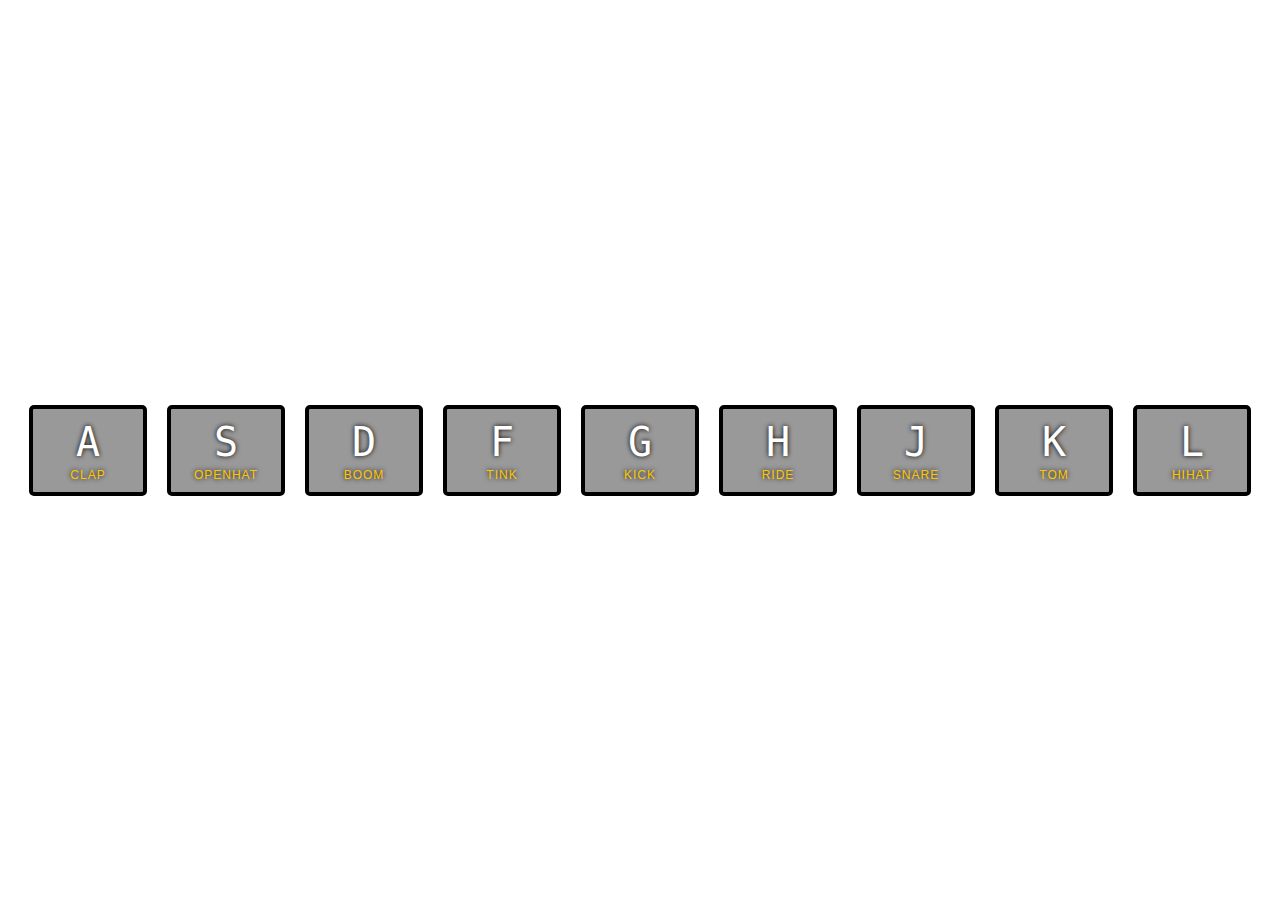
<file: 01 - JavaScript Drum Kit/index.html>
<!DOCTYPE html>
<html lang="en">
<head>
  <meta charset="UTF-8">
  <title>JS Drum Kit</title>
  <link rel="stylesheet" href="style.css">
</head>
<body>


  <div class="keys">
    <div data-key="65" class="key">
      <kbd>A</kbd>
      <span class="sound">clap</span>
    </div>
    <div data-key="83" class="key">
      <kbd>S</kbd>
      <span class="sound">openhat</span>
    </div>
    <div data-key="68" class="key">
      <kbd>D</kbd>
      <span class="sound">boom</span>
    </div>
    <div data-key="70" class="key">
      <kbd>F</kbd>
      <span class="sound">tink</span>
    </div>
    <div data-key="71" class="key">
      <kbd>G</kbd>
      <span class="sound">kick</span>
    </div>
    <div data-key="72" class="key">
      <kbd>H</kbd>
      <span class="sound">ride</span>
    </div>
    <div data-key="74" class="key">
      <kbd>J</kbd>
      <span class="sound">snare</span>
    </div>
    <div data-key="75" class="key">
      <kbd>K</kbd>
      <span class="sound">tom</span>
    </div>
    <div data-key="76" class="key">
      <kbd>L</kbd>
      <span class="sound">hihat</span>
    </div>
  </div>

  <audio data-key="65" src="sounds/clap.wav"></audio>
  <audio data-key="83" src="sounds/openhat.wav"></audio>
  <audio data-key="68" src="sounds/boom.wav"></audio>
  <audio data-key="70" src="sounds/tink.wav"></audio>
  <audio data-key="71" src="sounds/kick.wav"></audio>
  <audio data-key="72" src="sounds/ride.wav"></audio>
  <audio data-key="74" src="sounds/snare.wav"></audio>
  <audio data-key="75" src="sounds/tom.wav"></audio>
  <audio data-key="76" src="sounds/hihat.wav"></audio>

<script>
  window.addEventListener('keydown', (e) => {
    const audio = document.querySelector(`audio[data-key='${e.keyCode}']`)
    const key = document.querySelector(`.key[data-key='${e.keyCode}']`)
    if (!audio) return
    audio.currentTime = 0;
    audio.play()
    key.classList.add('playing')
  })

  const keys = document.querySelectorAll('.key')
  keys.forEach(key => key.addEventListener('transitionend', (e) => {
    if (e.propertyName !== 'transform') return
    e.target.classList.remove('playing')
  }))
</script>


</body>
</html>
</file>
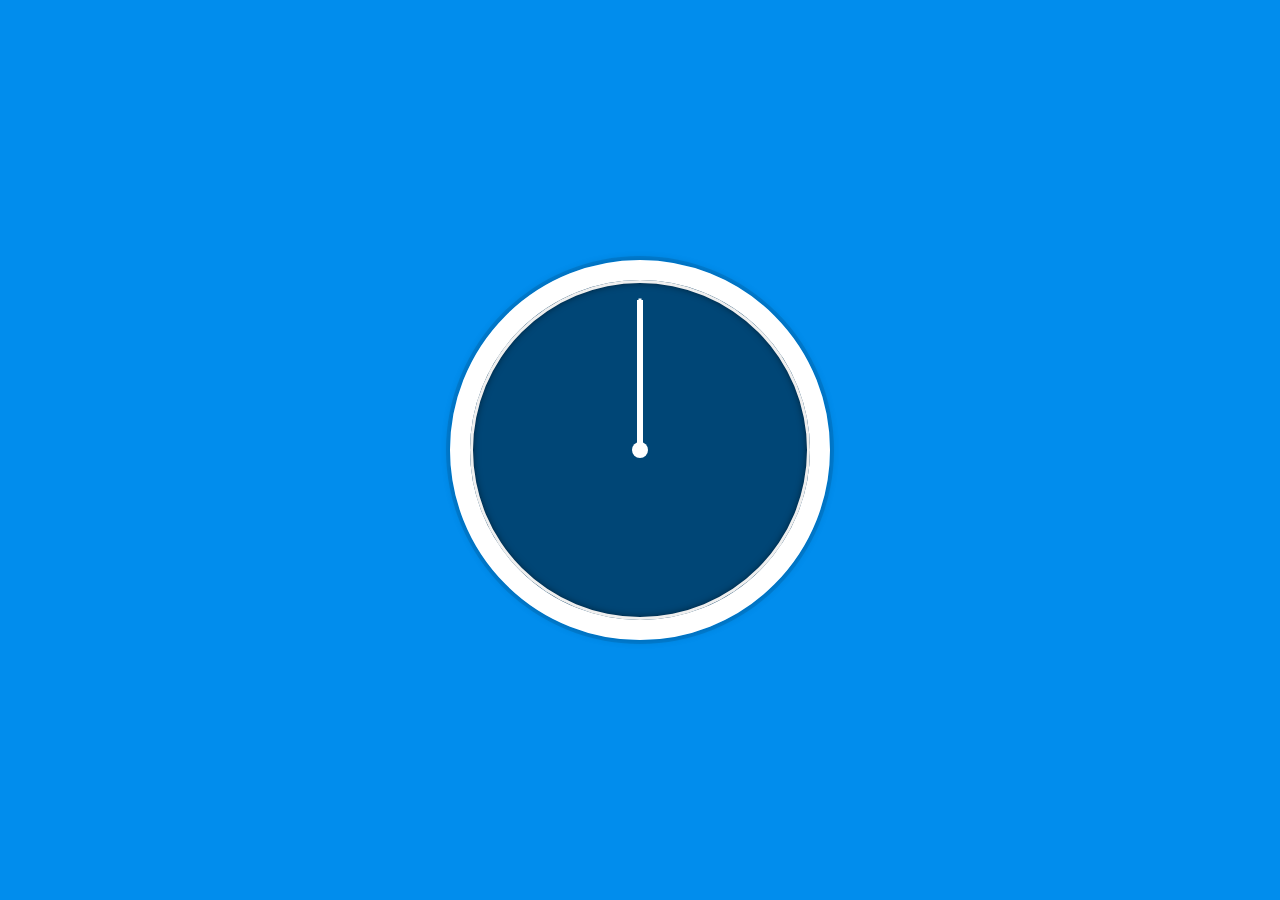
<file: 02 - JS and CSS Clock/index.html>
<!DOCTYPE html>
<html lang="en">

<head>
  <meta charset="UTF-8">
  <title>JS + CSS Clock</title>
</head>

<body>


  <div class="clock">
    <div class="clock-face">
      <div class="middle"></div>
      <div class="hand hour-hand"></div>
      <div class="hand min-hand"></div>
      <div class="hand second-hand"></div>
    </div>
  </div>


  <style>
    html {
      background: #018DED url(https://unsplash.it/1500/1000?image=807&grayscale);
      background-size: cover;
      font-family: 'helvetica neue';
      text-align: center;
      font-size: 10px;
    }

    body {
      margin: 0;
      font-size: 2rem;
      display: flex;
      flex: 1;
      min-height: 100vh;
      align-items: center;
    }

    .clock {
      width: 30rem;
      height: 30rem;
      border: 20px solid white;
      border-radius: 50%;
      margin: 50px auto;
      position: relative;
      padding: 2rem;
      background: rgba(0, 0, 0, 0.5);
      box-shadow:
        0 0 0 4px rgba(0, 0, 0, 0.1),
        inset 0 0 0 3px #EFEFEF,
        inset 0 0 10px black,
        0 0 10px rgba(0, 0, 0, 0.2);
    }

    .clock-face {
      position: relative;
      width: 100%;
      height: 100%;
      /* account for the height of the clock hands */
      transform: translateY(-3px);
    }

    .middle {
      width: 16px;
      height: 16px;
      background: white;
      border-radius: 50%;
      position: absolute;
      top: calc(50% - 5px);
      left: calc(50% - 8px);
    }

    .hand {
      width: 50%;
      height: 6px;
      background: white;
      position: absolute;
      top: 50%;
      transform-origin: 100%;
      transform: rotate(90deg);
      transition: all 0.05s;
      transition-timing-function: cubic-bezier(.1, 2.5, .5, .1);
    }

    .no-transition {
      transition: none;
    }

    /* Shorten the hour hand, and adjust position */
    .hour-hand {
      width: 35%;
      margin-left: 15%;
    }

    /* Make second hand thinner */
    .second-hand {
      height: 3px;
    }
  </style>

  <script>

    const secondHand = document.querySelector('.second-hand')
    const minHand = document.querySelector('.min-hand')
    const hourHand = document.querySelector('.hour-hand')

    setInterval(() => {
      const now = new Date()

      const seconds = now.getSeconds()
      const secondsDegrees = ((seconds / 60) * 360) + 90
      secondHand.style.transform = `rotate(${secondsDegrees}deg)`

      const mins = now.getMinutes()
      const minsDegrees = ((mins / 60) * 360) + 90
      minHand.style.transform = `rotate(${minsDegrees}deg)`

      const hours = now.getHours()
      const hoursDegrees = ((hours / 12) * 360) + 90
      hourHand.style.transform = `rotate(${hoursDegrees}deg)`

      // Fix clock 'rewind' at 0 seconds 
      seconds === 0 ? secondHand.classList.add('no-transition') : secondHand.classList.remove('no-transition')

    }, 1000)

  </script>
</body>

</html>
</file>
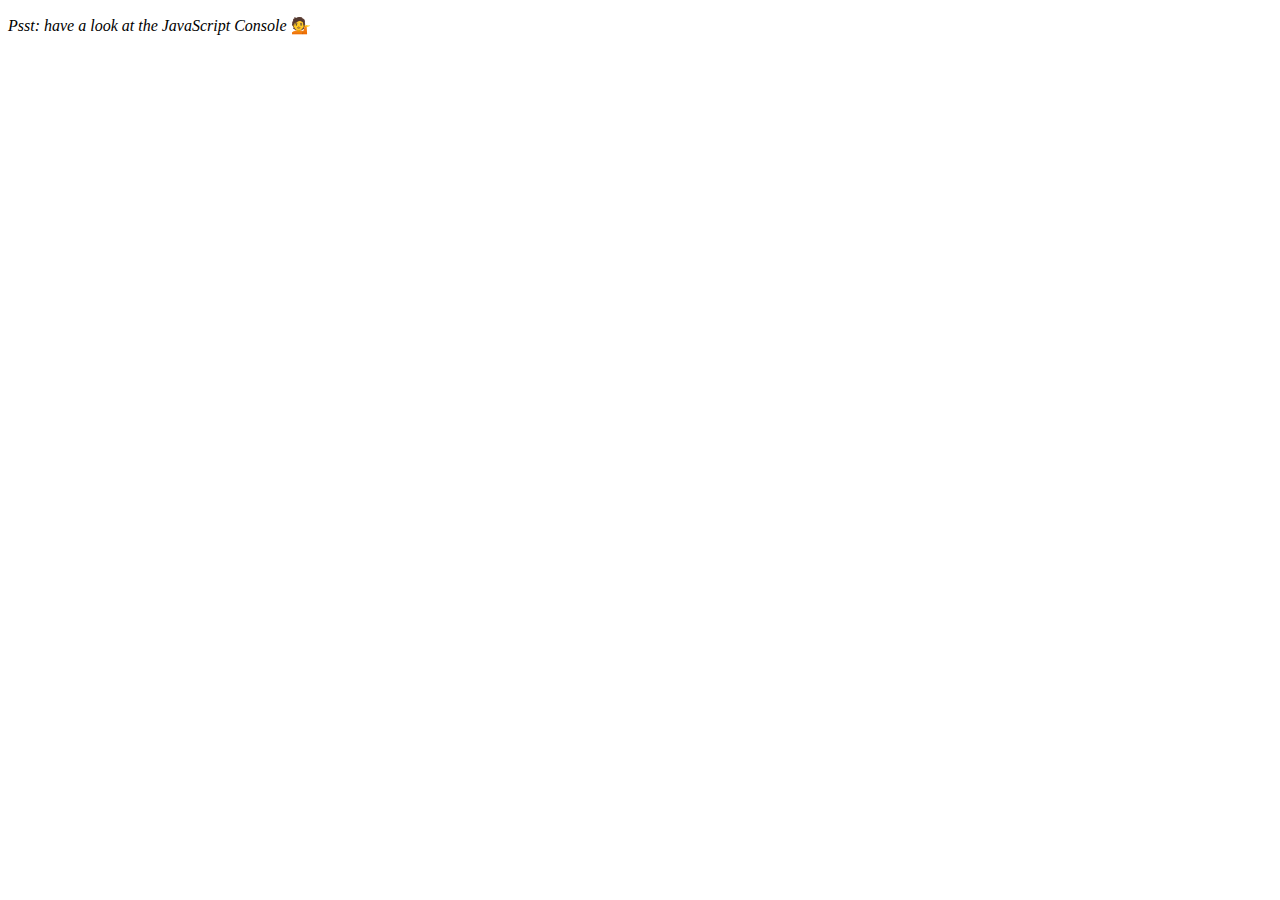
<file: 04 - Array Cardio Day 1/index.html>
<!DOCTYPE html>
<html lang="en">
<head>
  <meta charset="UTF-8">
  <title>Array Cardio 💪</title>
</head>
<body>
  <p><em>Psst: have a look at the JavaScript Console</em> 💁</p>
  <script>
    // Get your shorts on - this is an array workout!
    // ## Array Cardio Day 1

    // Some data we can work with

    const inventors = [
      { first: 'Albert', last: 'Einstein', year: 1879, passed: 1955 },
      { first: 'Isaac', last: 'Newton', year: 1643, passed: 1727 },
      { first: 'Galileo', last: 'Galilei', year: 1564, passed: 1642 },
      { first: 'Marie', last: 'Curie', year: 1867, passed: 1934 },
      { first: 'Johannes', last: 'Kepler', year: 1571, passed: 1630 },
      { first: 'Nicolaus', last: 'Copernicus', year: 1473, passed: 1543 },
      { first: 'Max', last: 'Planck', year: 1858, passed: 1947 },
      { first: 'Katherine', last: 'Blodgett', year: 1898, passed: 1979 },
      { first: 'Ada', last: 'Lovelace', year: 1815, passed: 1852 },
      { first: 'Sarah E.', last: 'Goode', year: 1855, passed: 1905 },
      { first: 'Lise', last: 'Meitner', year: 1878, passed: 1968 },
      { first: 'Hanna', last: 'Hammarström', year: 1829, passed: 1909 }
    ];

    const people = [
      'Bernhard, Sandra', 'Bethea, Erin', 'Becker, Carl', 'Bentsen, Lloyd', 'Beckett, Samuel', 'Blake, William', 'Berger, Ric', 'Beddoes, Mick', 'Beethoven, Ludwig',
      'Belloc, Hilaire', 'Begin, Menachem', 'Bellow, Saul', 'Benchley, Robert', 'Blair, Robert', 'Benenson, Peter', 'Benjamin, Walter', 'Berlin, Irving',
      'Benn, Tony', 'Benson, Leana', 'Bent, Silas', 'Berle, Milton', 'Berry, Halle', 'Biko, Steve', 'Beck, Glenn', 'Bergman, Ingmar', 'Black, Elk', 'Berio, Luciano',
      'Berne, Eric', 'Berra, Yogi', 'Berry, Wendell', 'Bevan, Aneurin', 'Ben-Gurion, David', 'Bevel, Ken', 'Biden, Joseph', 'Bennington, Chester', 'Bierce, Ambrose',
      'Billings, Josh', 'Birrell, Augustine', 'Blair, Tony', 'Beecher, Henry', 'Biondo, Frank'
    ];
    
    // Array.prototype.filter()
    // 1. Filter the list of inventors for those who were born in the 1500's
   const inventorsFiltered = inventors.filter(inventor => inventor.year >= 1500 && inventor.year < 1600)
   console.log(inventorsFiltered)

    // Array.prototype.map()
    // 2. Give us an array of the inventors first and last names
    const inventorsMapped = inventors.map(inventor => inventor.first + ' ' + inventor.last)
    console.log(inventorsMapped)

    // Array.prototype.sort()
    // 3. Sort the inventors by birthdate, oldest to youngest
    const inventorsSorted = inventors.sort((a,b) => a.year > b.year ? 1 : -1)
    console.table(inventorsSorted)

    // Array.prototype.reduce()
    // 4. How many years did all the inventors live all together?
    const inventorsReduced = inventors.reduce((acc, cur) => {
      return acc + (cur.passed - cur.year)
    }, 0)
    console.log(inventorsReduced)

    // 5. Sort the inventors by years lived
    const inventorsLived = inventors.sort((a,b) => {
      const prev = a.passed - a.year
      const cur = b.passed - b.year
      return prev > cur ? 1 : -1
    })
    console.table(inventorsLived)

    // 6. create a list of Boulevards in Paris that contain 'de' anywhere in the name
    // https://en.wikipedia.org/wiki/Category:Boulevards_in_Paris

    // const links = [...document.querySelectorAll('.mw-category a')]
    // const de = links.map(link => link.textContent).filter(street => street.includes(' de '))
    // console.log(de)

    // 7. sort Exercise
    // Sort the people alphabetically by last name
    const peopleAlphabetical = people.sort()
    console.log(peopleAlphabetical)

    // 8. Reduce Exercise
    // Sum up the instances of each of these
    const data = ['car', 'car', 'truck', 'truck', 'bike', 'walk', 'car', 'van', 'bike', 'walk', 'car', 'van', 'car', 'truck' ];

    const vehicles = data.reduce((total, vehicle) => {
      if (!total[vehicle]) {
        total[vehicle] = 0
      }
      total[vehicle]++
      return total
    }, {})

    console.log(vehicles)

  </script>
</body>
</html>
</file>
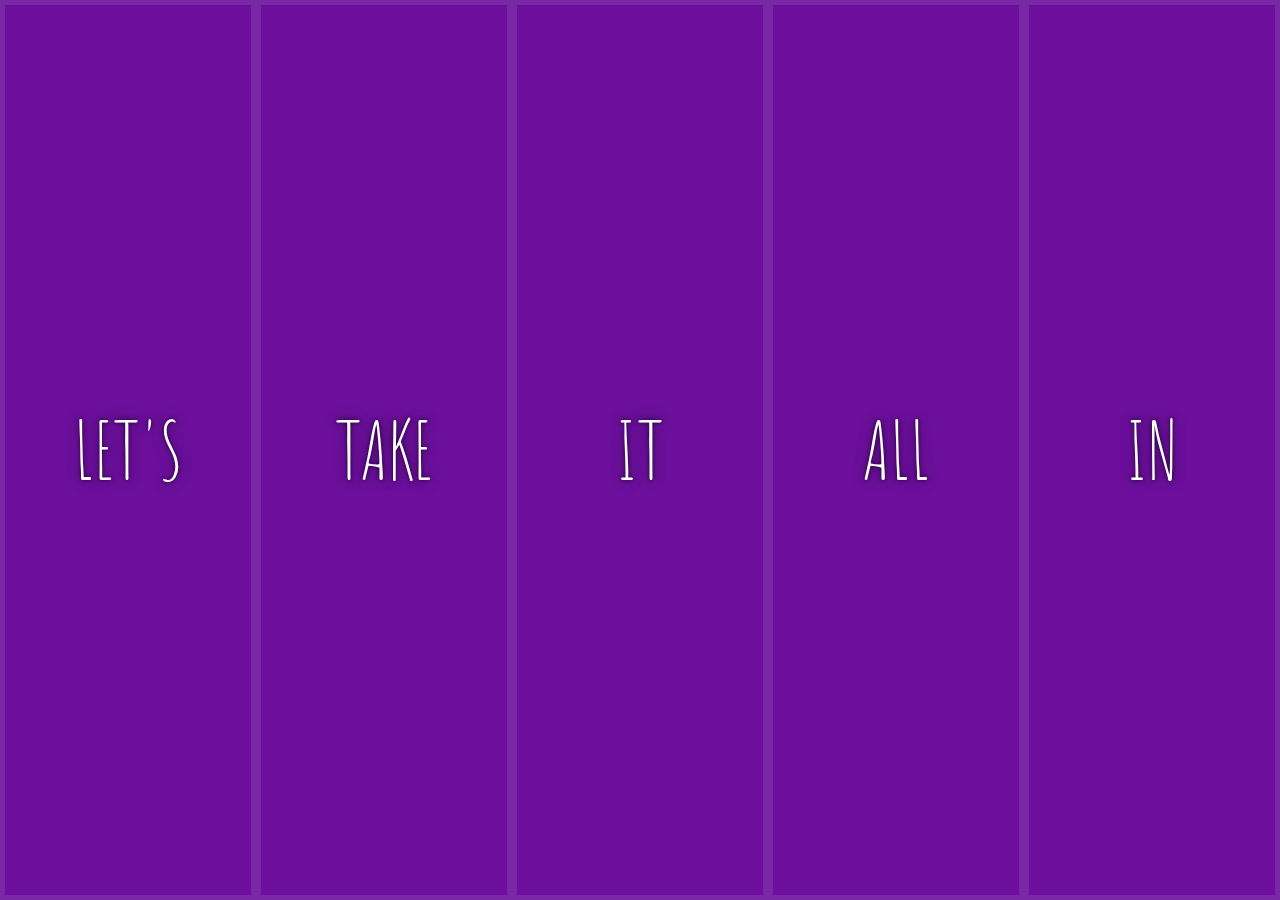
<file: 05 - Flex Panel Gallery/index.html>
<!DOCTYPE html>
<html lang="en">
<head>
  <meta charset="UTF-8">
  <title>Flex Panels 💪</title>
  <link href='https://fonts.googleapis.com/css?family=Amatic+SC' rel='stylesheet' type='text/css'>
</head>
<body>
  <style>
    html {
      box-sizing: border-box;
      background: #ffc600;
      font-family: 'helvetica neue';
      font-size: 20px;
      font-weight: 200;
    }
    
    body {
      margin: 0;
    }
    
    *, *:before, *:after {
      box-sizing: inherit;
    }

    .panels {
      min-height: 100vh;
      overflow: hidden;
      display: flex;
    }

    .panel {
      background: #6B0F9C;
      box-shadow: inset 0 0 0 5px rgba(255,255,255,0.1);
      color: white;
      cursor: pointer;
      text-align: center;
      align-items: center;
      /* Safari transitionend event.propertyName === flex */
      /* Chrome + FF transitionend event.propertyName === flex-grow */
      transition:
        font-size 0.7s cubic-bezier(0.61,-0.19, 0.7,-0.11),
        flex 0.7s cubic-bezier(0.61,-0.19, 0.7,-0.11),
        background 0.2s;
      font-size: 20px;
      background-size: cover;
      background-position: center;
      flex: 1;
      justify-content: center;
      align-items: center;
      display: flex;
      flex-direction: column;
    }

    .panel1 { background-image:url(https://source.unsplash.com/gYl-UtwNg_I/1500x1500); }
    .panel2 { background-image:url(https://source.unsplash.com/rFKUFzjPYiQ/1500x1500); }
    .panel3 { background-image:url(https://images.unsplash.com/photo-1465188162913-8fb5709d6d57?ixlib=rb-0.3.5&q=80&fm=jpg&crop=faces&cs=tinysrgb&w=1500&h=1500&fit=crop&s=967e8a713a4e395260793fc8c802901d); }
    .panel4 { background-image:url(https://source.unsplash.com/ITjiVXcwVng/1500x1500); }
    .panel5 { background-image:url(https://source.unsplash.com/3MNzGlQM7qs/1500x1500); }

    /* Flex Children */
    .panel > * {
      margin: 0;
      width: 100%;
      transition: transform 0.5s;
      flex: 1 0 auto;
      display: flex;
      justify-content: center;
      align-items: center;
    }

    .panel > *:first-child { transform: translateY(-100%); }
    .panel.open-active > *:first-child { transform: translateY(0); }
    .panel > *:last-child { transform: translateY(100%); }
    .panel.open-active > *:last-child { transform: translateY(0); }

    .panel p {
      text-transform: uppercase;
      font-family: 'Amatic SC', cursive;
      text-shadow: 0 0 4px rgba(0, 0, 0, 0.72), 0 0 14px rgba(0, 0, 0, 0.45);
      font-size: 2em;
    }
    
    .panel p:nth-child(2) {
      font-size: 4em;
    }

    .panel.open {
      flex:5;
      font-size: 40px;
    }

  </style>


  <div class="panels">
    <div class="panel panel1">
      <p>Hey</p>
      <p>Let's</p>
      <p>Dance</p>
    </div>
    <div class="panel panel2">
      <p>Give</p>
      <p>Take</p>
      <p>Receive</p>
    </div>
    <div class="panel panel3">
      <p>Experience</p>
      <p>It</p>
      <p>Today</p>
    </div>
    <div class="panel panel4">
      <p>Give</p>
      <p>All</p>
      <p>You can</p>
    </div>
    <div class="panel panel5">
      <p>Life</p>
      <p>In</p>
      <p>Motion</p>
    </div>
  </div>

  <script>
    const panels = document.querySelectorAll('.panel')

    panels.forEach(panel => panel.addEventListener('click', () => {
      panel.classList.toggle('open')
    }))

    panels.forEach(panel => panel.addEventListener('transitionend', (e) => {
      if(e.propertyName.includes('flex')) {
        panel.classList.toggle('open-active')
      }
    }))

  </script>



</body>
</html>
</file>
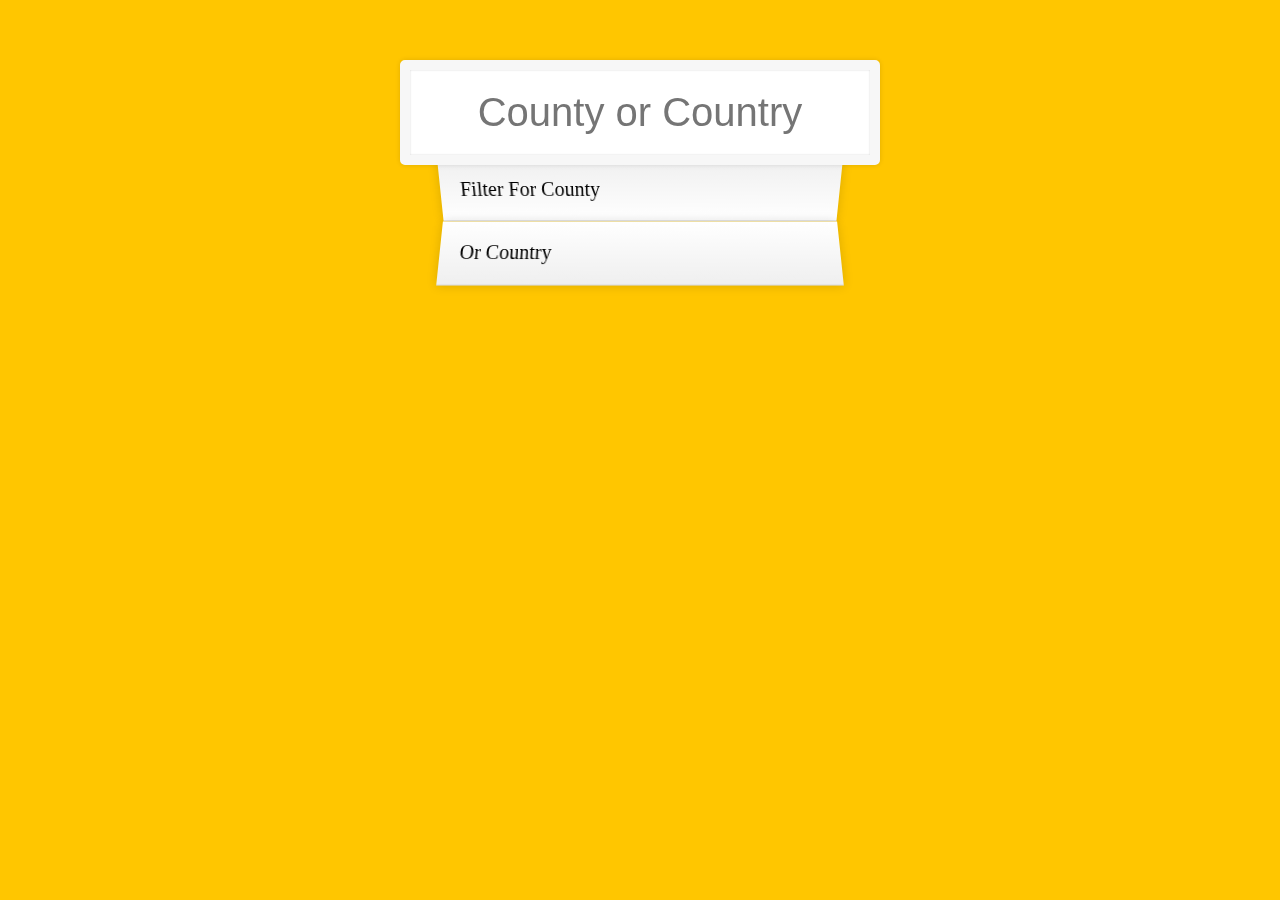
<file: 06 - Type Ahead/index.html>
<!DOCTYPE html>
<html lang="en">

<head>
  <meta charset="UTF-8">
  <title>Type Ahead 👀</title>
  <link rel="stylesheet" href="style.css">
</head>

<body>

  <form class="search-form">
    <input type="text" class="search" placeholder="County or Country">
    <ul class="suggestions">
      <li>Filter for County</li>
      <li>or Country</li>
    </ul>
  </form>
  <script>
    const endpoint = 'https://gist.githubusercontent.com/nickhough/2db4a427ed1e785984dc/raw/6a0d86bd1f2612bcce3ef92bdab3ee84af83178e/uk-counties.json'

    let counties = []

    fetch(endpoint)
      .then(fetched => fetched.json())
      .then(data => counties.push(...data))

    const findMatch = (wordToMatch, counties) => {
      return counties.filter(county => {
        const regex = new RegExp(wordToMatch, 'gi')
        return county.name.match(regex) || county.country.match(regex)
      })
    }

    const displayMatches = (e) => {
      const matches = findMatch(e.target.value, counties)
      const html = matches.map(match => {
        const regex = new RegExp(e.target.value, 'gi')
        const countyHighlight = match.name.replace(regex, `<span class="hl">${e.target.value}</span>`) 
        const countryHighlight = match.country.replace(regex, `<span class="hl">${e.target.value}</span>`) 
        return `
        <li>
          <span class="name">${countyHighlight}, ${countryHighlight}</span>
          <span class="abbreviation">${match.abbreviation}</span>
        </li>
        `
      }).join('')
      suggestions.innerHTML = html
    }

    const searchBox = document.querySelector('.search')
    const suggestions = document.querySelector('.suggestions')

    searchBox.addEventListener('keyup', displayMatches)

  </script>
</body>

</html>
</file>
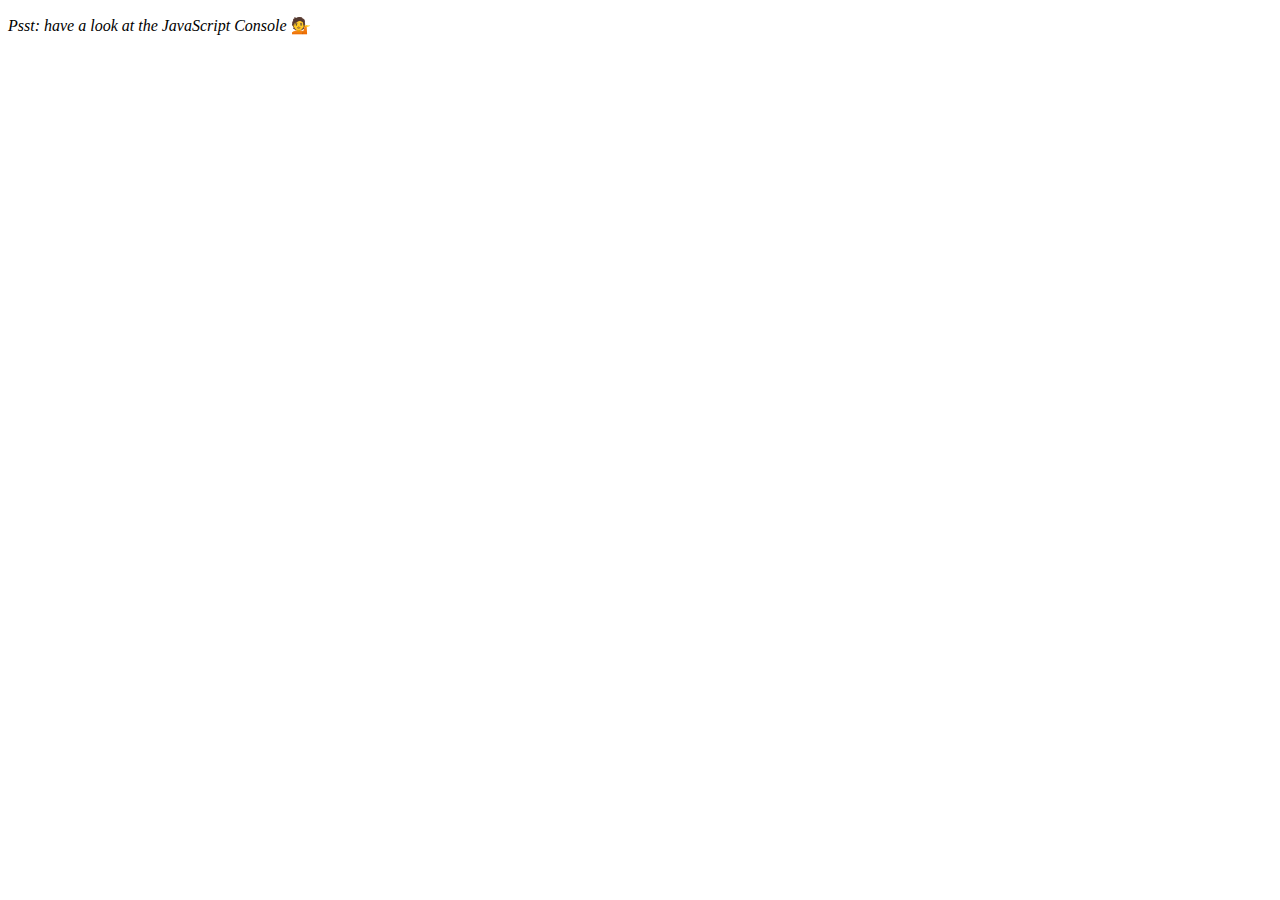
<file: 07 - Array Cardio Day 2/index.html>
<!DOCTYPE html>
<html lang="en">
<head>
  <meta charset="UTF-8">
  <title>Array Cardio 💪💪</title>
</head>
<body>
  <p><em>Psst: have a look at the JavaScript Console</em> 💁</p>
  <script>
    // ## Array Cardio Day 2

    const people = [
      { name: 'Wes', year: 1988 },
      { name: 'Kait', year: 1986 },
      { name: 'Irv', year: 1970 },
      { name: 'Lux', year: 2015 }
    ];

    const comments = [
      { text: 'Love this!', id: 523423 },
      { text: 'Super good', id: 823423 },
      { text: 'You are the best', id: 2039842 },
      { text: 'Ramen is my fav food ever', id: 123523 },
      { text: 'Nice Nice Nice!', id: 542328 }
    ];

    // Some and Every Checks
    // Array.prototype.some() // is at least one person 19 or older?
    const peopleSome = people.some(person => ((new Date()).getFullYear()) - person.year >= 19)
    console.log(peopleSome)
    
    // Array.prototype.every() // is everyone 19 or older?
    const peopleEvery = people.every(person => ((new Date()).getFullYear()) - person.year >= 19)
    console.log(peopleEvery)
    
    // Array.prototype.find()
    // Find is like filter, but instead returns just the one you are looking for
    // find the comment with the ID of 823423
    const commentsFind = comments.find(comment => comment.id === 823423)
    console.log(commentsFind)
    
    // Array.prototype.findIndex()
    // Find the comment with this ID
    // delete the comment with the ID of 823423
    const commentsIndex = comments.findIndex(comment => comment.id === 823423)
    comments.splice(commentsIndex, 1)
    console.log(comments)

  </script>
</body>
</html>
</file>
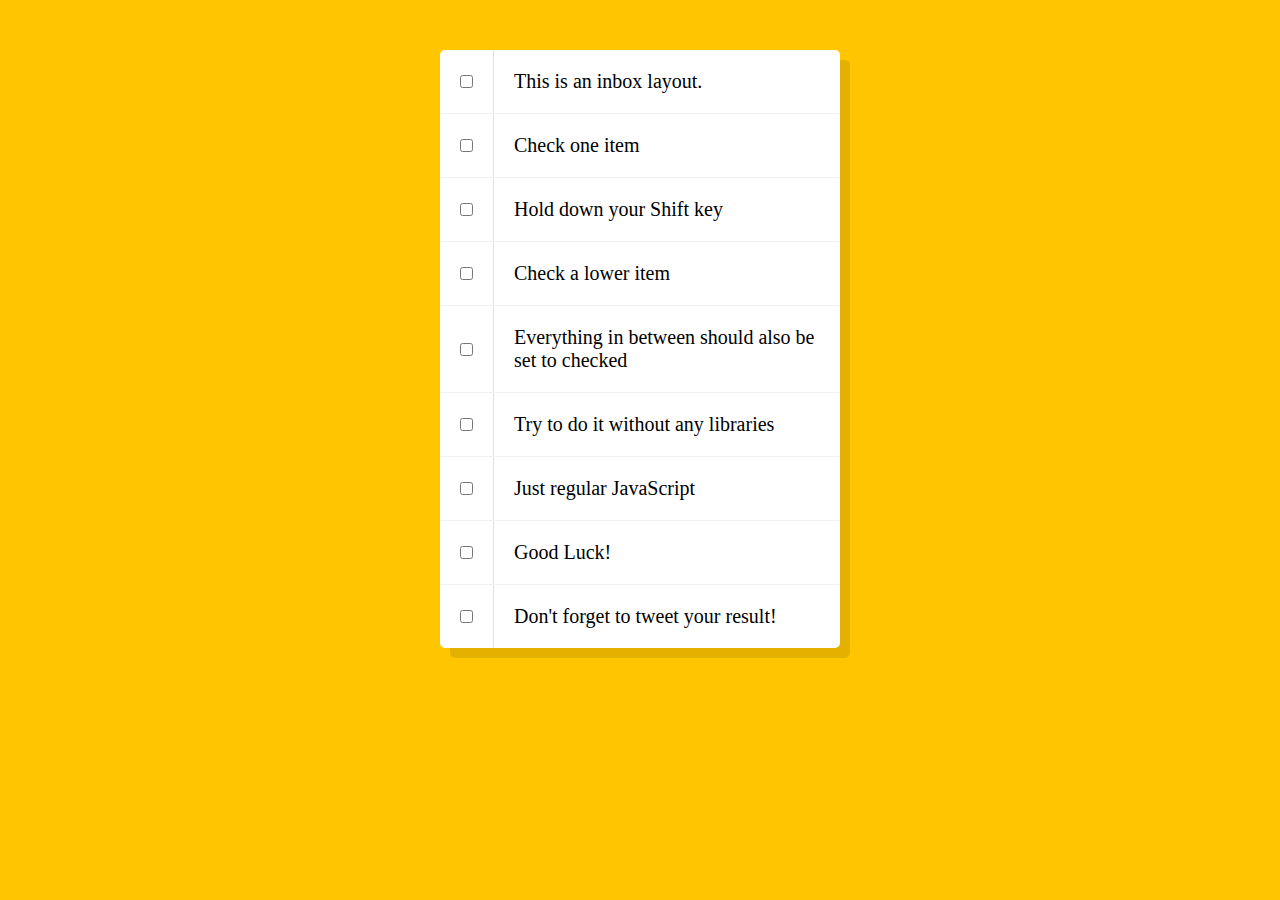
<file: 10 - Hold Shift and Check Checkboxes/index.html>
<!DOCTYPE html>
<html lang="en">

<head>
  <meta charset="UTF-8">
  <title>Hold Shift to Check Multiple Checkboxes</title>
</head>

<body>
  <style>
    html {
      font-family: sans-serif;
      background: #ffc600;
    }

    .inbox {
      max-width: 400px;
      margin: 50px auto;
      background: white;
      border-radius: 5px;
      box-shadow: 10px 10px 0 rgba(0, 0, 0, 0.1);
    }

    .item {
      display: flex;
      align-items: center;
      border-bottom: 1px solid #F1F1F1;
    }

    .item:last-child {
      border-bottom: 0;
    }

    input:checked+p {
      background: #F9F9F9;
      text-decoration: line-through;
    }

    input[type="checkbox"] {
      margin: 20px;
    }

    p {
      margin: 0;
      padding: 20px;
      transition: background 0.2s;
      flex: 1;
      font-family: 'helvetica neue';
      font-size: 20px;
      font-weight: 200;
      border-left: 1px solid #D1E2FF;
    }
  </style>
  <!--
   The following is a common layout you would see in an email client.

   When a user clicks a checkbox, holds Shift, and then clicks another checkbox a few rows down, all the checkboxes inbetween those two checkboxes should be checked.

  -->
  <div class="inbox">
    <div class="item">
      <input type="checkbox">
      <p>This is an inbox layout.</p>
    </div>
    <div class="item">
      <input type="checkbox">
      <p>Check one item</p>
    </div>
    <div class="item">
      <input type="checkbox">
      <p>Hold down your Shift key</p>
    </div>
    <div class="item">
      <input type="checkbox">
      <p>Check a lower item</p>
    </div>
    <div class="item">
      <input type="checkbox">
      <p>Everything in between should also be set to checked</p>
    </div>
    <div class="item">
      <input type="checkbox">
      <p>Try to do it without any libraries</p>
    </div>
    <div class="item">
      <input type="checkbox">
      <p>Just regular JavaScript</p>
    </div>
    <div class="item">
      <input type="checkbox">
      <p>Good Luck!</p>
    </div>
    <div class="item">
      <input type="checkbox">
      <p>Don't forget to tweet your result!</p>
    </div>
  </div>

  <script>
    const checkboxes = document.querySelectorAll('.inbox input[type="checkbox"]')

    let lastChecked

    const handleCheck = (e) => {
      let inbetween = false
      if (e.shiftKey && e.target.checked) {
        checkboxes.forEach(checkbox => {
          if (checkbox === e.target || checkbox === lastChecked) {
            inbetween = !inbetween
          }
          if (inbetween) {
            checkbox.checked = true
          }
        })
      }
      lastChecked = e.target
    }

    checkboxes.forEach(checkbox => checkbox.addEventListener('click', handleCheck))
  </script>
</body>
</html>
</file>
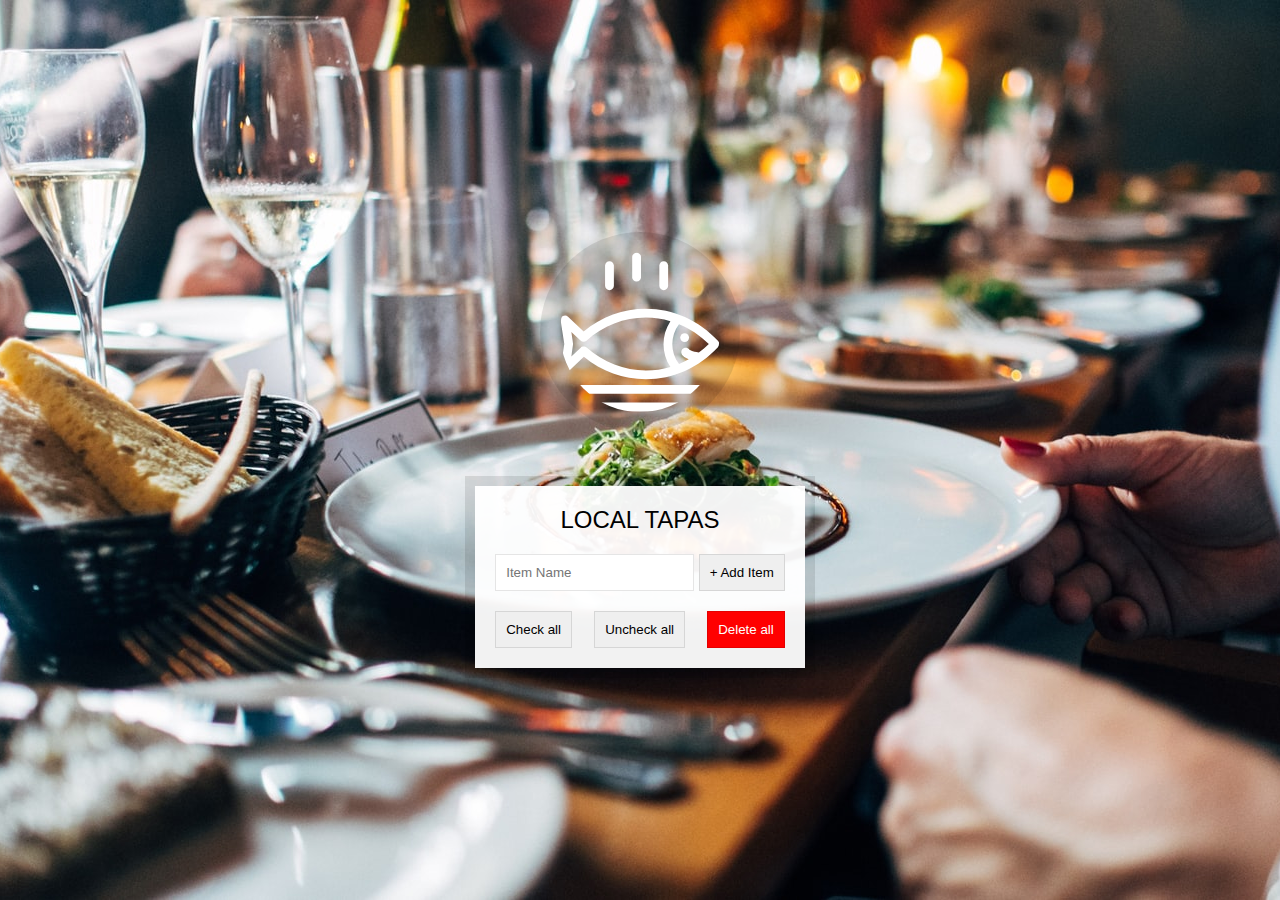
<file: 15 - LocalStorage/index.html>
<!DOCTYPE html>
<html lang="en">

<head>
  <meta charset="UTF-8">
  <title>LocalStorage</title>
  <link rel="stylesheet" href="style.css">
</head>

<body>
  <!--
      Fish SVG Cred:
      https://thenounproject.com/search/?q=fish&i=589236
   -->

  <svg xmlns="http://www.w3.org/2000/svg" xmlns:xlink="http://www.w3.org/1999/xlink" version="1.1" x="0px" y="0px"
    viewBox="0 0 512 512" enable-background="new 0 0 512 512" xml:space="preserve">
    <g>
      <path
        d="M495.9,425.3H16.1c-5.2,0-10.1,2.9-12.5,7.6c-2.4,4.7-2.1,10.3,0.9,14.6l39,56.4c2.6,3.8,7,6.1,11.6,6.1h401.7   c4.6,0,9-2.3,11.6-6.1l39-56.4c3-4.3,3.3-9.9,0.9-14.6C506,428.2,501.1,425.3,495.9,425.3z M449.4,481.8H62.6L43,453.6H469   L449.4,481.8z" />
      <path
        d="M158.3,122c7.8,0,14.1-6.3,14.1-14.1V43.4c0-7.8-6.3-14.1-14.1-14.1c-7.8,0-14.1,6.3-14.1,14.1v64.5   C144.2,115.7,150.5,122,158.3,122z" />
      <path
        d="M245.1,94.7c7.8,0,14.1-6.3,14.1-14.1V16.1c0-7.8-6.3-14.1-14.1-14.1C237.3,2,231,8.3,231,16.1v64.5   C231,88.4,237.3,94.7,245.1,94.7z" />
      <path
        d="M331.9,122c7.8,0,14.1-6.3,14.1-14.1V43.4c0-7.8-6.3-14.1-14.1-14.1s-14.1,6.3-14.1,14.1v64.5   C317.8,115.7,324.1,122,331.9,122z" />
      <path
        d="M9.6,385.2c5.3,2.8,11.8,1.9,16.2-2.2l50.6-47.7c56.7,46.5,126.6,71.9,198.3,71.9c0,0,0,0,0,0   c87.5,0,169.7-36.6,231.4-103.2c5-5.4,5-13.8,0-19.2c-61.8-66.5-144-103.2-231.4-103.2c-72,0-142.2,25.6-199,72.5l-50-47.1   c-4.4-4.1-10.9-5-16.2-2.2c-5.3,2.8-8.3,8.7-7.4,14.6l11.6,75L2.2,370.6C1.3,376.5,4.2,382.4,9.6,385.2z M380.9,230.8   c34.9,14.3,67.2,35.7,95.3,63.6c-10.1,10-20.8,19.2-31.9,27.5c-22.4-3.3-29.6-8.8-30.7-9.7c-4-5.7-11.8-7.7-18.1-4.4   c-6.9,3.6-9.5,12.2-5.9,19.1c1.9,3.5,7.3,10.3,22.4,16c-10.1,5.7-20.5,10.7-31.1,15.1C352.4,320.2,352.4,268.6,380.9,230.8z    M36.3,255.6l29.4,27.7c5.3,5,13.6,5.1,19.1,0.3c53.2-47.6,120.7-73.7,190-73.7c26.9,0,53.2,3.9,78.5,11.3   c-29.3,44.6-29.3,102,0,146.6c-25.3,7.4-51.6,11.3-78.5,11.3c-69,0-136.3-26-189.4-73.2c-2.7-2.4-13.4-6.3-19.1,0.3l-30.1,28.3   l5.7-40C42.2,293,36.3,255.6,36.3,255.6z" />
      <circle cx="398.8" cy="273.8" r="14.1" />
    </g>
  </svg>

  <div class="wrapper">
    <h2>LOCAL TAPAS</h2>
    <p></p>
    <ul class="plates">
      <li>Loading Tapas...</li>
    </ul>
    <form class="add-items">
      <input type="text" name="item" placeholder="Item Name" required>
      <input type="submit" value="+ Add Item">
    </form>
    <div class="buttons">
      <button onclick="checkAll()">Check all</button>
      <button onclick="unCheckAll()">Uncheck all</button>
      <button onclick="deleteAll()" class="clear">Delete all</button>
    </div>
  </div>

  <script>
    const addItems = document.querySelector('.add-items');
    const itemsList = document.querySelector('.plates');
    const items = JSON.parse(localStorage.getItem('items')) || [];

    function addItem(e) {
      e.preventDefault();
      const text = this.querySelector('[name=item').value;
      const item = {
        text,
        done: false
      }
      items.push(item);
      refreshList();
      this.reset();
    }

    function populateList(plates = [], platesList) {
      platesList.innerHTML = plates.map((plate, i) => {
        return `
        <li>
          <input type="checkbox" data-index=${i} id="item${i}" ${plate.done ? 'checked' : ''} />
          <label for="item${i}">${plate.text}</label> 
        </li>
      `
      }).join('');
    }

    function refreshList() {
      localStorage.setItem('items', JSON.stringify(items));
      populateList(items, itemsList);
    }

    function checkAll() {
      items.forEach(item => item.done = true);
      refreshList();
    }

    function unCheckAll() {
      items.forEach(item => item.done = false);
      refreshList();
    }

    function deleteAll() {
      items.length = 0;
      refreshList()
    }

    function toggleDone(e) {
      if (!e.target.matches('input')) return; // only run on inputs
      const i = e.target.dataset.index;
      items[i].done = !items[i].done;
      refreshList();
    }

    addItems.addEventListener('submit', addItem);
    itemsList.addEventListener('click', toggleDone);

    populateList(items, itemsList);
  </script>


</body>

</html>
</file>
<file: 01 - JavaScript Drum Kit/style.css>
html {
  font-size: 10px;
  background: url('https://unsplash.it/1500/1000?image=117&blur=2') bottom center;
  background-size: cover;
}

body,html {
  margin: 0;
  padding: 0;
  font-family: sans-serif;
}

.keys {
  display: flex;
  flex-wrap: wrap;
  flex: 1;
  min-height: 100vh;
  align-items: center;
  justify-content: center;
}

.key {
  border: .4rem solid black;
  border-radius: .5rem;
  margin: 1rem;
  font-size: 1.5rem;
  padding: 1rem .5rem;
  transition: all .07s ease;
  width: 10rem;
  text-align: center;
  color: white;
  background: rgba(0,0,0,0.4);
  text-shadow: 0 0 .5rem black;
}

.playing {
  transform: scale(1.1);
  border-color: #ffc600;
  box-shadow: 0 0 1rem #ffc600;
}

kbd {
  display: block;
  font-size: 4rem;
}

.sound {
  font-size: 1.2rem;
  text-transform: uppercase;
  letter-spacing: .1rem;
  color: #ffc600;
}
</file>
<file: 06 - Type Ahead/style.css>
html {
  box-sizing: border-box;
  background: #ffc600;
  font-family: 'helvetica neue';
  font-size: 20px;
  font-weight: 200;
}

*, *:before, *:after {
  box-sizing: inherit;
}

input {
  width: 100%;
  padding: 20px;
}

.search-form {
  max-width: 400px;
  margin: 50px auto;
}

input.search {
  margin: 0;
  text-align: center;
  outline: 0;
  border: 10px solid #F7F7F7;
  width: 120%;
  left: -10%;
  position: relative;
  top: 10px;
  z-index: 2;
  border-radius: 5px;
  font-size: 40px;
  box-shadow: 0 0 5px rgba(0, 0, 0, 0.12), inset 0 0 2px rgba(0, 0, 0, 0.19);
}

.suggestions {
  margin: 0;
  padding: 0;
  position: relative;
  /*perspective: 20px;*/
}

.suggestions li {
  background: white;
  list-style: none;
  border-bottom: 1px solid #D8D8D8;
  box-shadow: 0 0 10px rgba(0, 0, 0, 0.14);
  margin: 0;
  padding: 20px;
  transition: background 0.2s;
  display: flex;
  justify-content: space-between;
  text-transform: capitalize;
}

.suggestions li:nth-child(even) {
  transform: perspective(100px) rotateX(3deg) translateY(2px) scale(1.001);
  background: linear-gradient(to bottom,  #ffffff 0%,#EFEFEF 100%);
}

.suggestions li:nth-child(odd) {
  transform: perspective(100px) rotateX(-3deg) translateY(3px);
  background: linear-gradient(to top,  #ffffff 0%,#EFEFEF 100%);
}

span.abbreviation {
  font-size: 15px;
}

.hl {
  background: #ffc600;
}
</file>
<file: 15 - LocalStorage/style.css>
html {
  box-sizing: border-box;
  background: url("oh-la-la.jpeg") center no-repeat;
  background-size: cover;
  min-height: 100vh;
  display: flex;
  justify-content: center;
  align-items: center;
  text-align: center;
  font-family: Futura, "Trebuchet MS", Arial, sans-serif;
}

*,
*:before,
*:after {
  box-sizing: inherit;
}

svg {
  fill: white;
  background: rgba(0, 0, 0, 0.1);
  padding: 20px;
  border-radius: 50%;
  width: 200px;
  margin-bottom: 50px;
}

.wrapper {
  padding: 20px;
  max-width: 350px;
  background: rgba(255, 255, 255, 0.95);
  box-shadow: 0 0 0 10px rgba(0, 0, 0, 0.1);
}

h2 {
  text-align: center;
  margin: 0;
  font-weight: 200;
}

.plates {
  margin: 0;
  padding: 0;
  text-align: left;
  list-style: none;
}

.plates li {
  border-bottom: 1px solid rgba(0, 0, 0, 0.2);
  padding: 10px 0;
  font-weight: 100;
  display: flex;
}

.plates label {
  flex: 1;
  cursor: pointer;
}

.plates input {
  display: none;
}

.plates input + label:before {
  content: "⬜️";
  margin-right: 10px;
}

.plates input:checked + label:before {
  content: "🌮";
}

.add-items {
  margin-top: 20px;
}

.add-items input,
button {
  padding: 10px;
  outline: 0;
  border: 1px solid rgba(0, 0, 0, 0.1);
}

.buttons {
  display: flex;
  justify-content: space-between;
  margin-top: 20px;
}

.clear {
  background-color: red;
  color: white;
}
</file>
